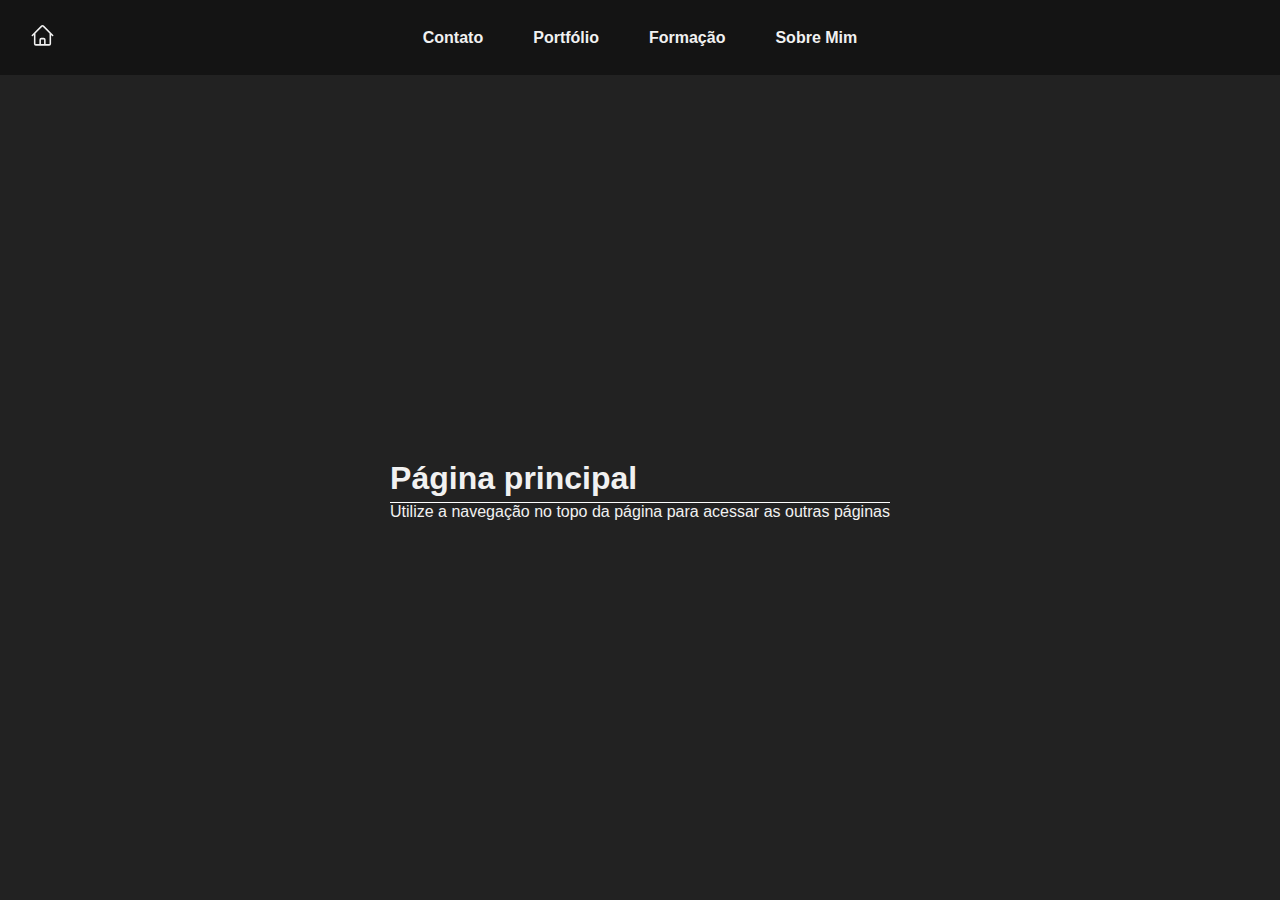
<file: index.html>
<!DOCTYPE html>
<html lang="pt-BR">

<head>
    <meta charset="UTF-8">
    <meta name="viewport" content="width=device-width, initial-scale=1.0">
    <link rel="stylesheet" href="./css/style.css">
    <title>Dashboard</title>
</head>

<body>
    <div class="container">
        <nav class="navbar center-flex">
            <a class="navbar-link navbar-home-link-wrapper" href="index.html">
                <svg xmlns="http://www.w3.org/2000/svg" fill="none" viewBox="0 0 24 24" stroke-width="1.5"
                    stroke="currentColor" class="size-6">
                    <path stroke-linecap="round" stroke-linejoin="round"
                        d="m2.25 12 8.954-8.955c.44-.439 1.152-.439 1.591 0L21.75 12M4.5 9.75v10.125c0 .621.504 1.125 1.125 1.125H9.75v-4.875c0-.621.504-1.125 1.125-1.125h2.25c.621 0 1.125.504 1.125 1.125V21h4.125c.621 0 1.125-.504 1.125-1.125V9.75M8.25 21h8.25" />
                </svg>
            </a>
            <div class="navbar-links-wrapper">
                <a class="navbar-link" href="./contact.html">Contato</a>
                <a class="navbar-link" href="./portfolio.html">Portfólio</a>
                <a class="navbar-link" href="./training.html">Formação</a>
                <a class="navbar-link" href="./about-me.html">Sobre Mim</a>
            </div>
        </nav>

        <!-- Conteúdo principal da página -->
        <main class="page-content center-flex">
            <!-- Container para o conteúdo textual -->
            <div>
                <!-- Título principal da página -->
                <h1>Página principal</h1>
                <!-- Instruções para o usuário -->
                <p>Utilize a navegação no topo da página para acessar as outras páginas</p>
            </div>
        </main>
    </div>
</body>

</html>
</file>
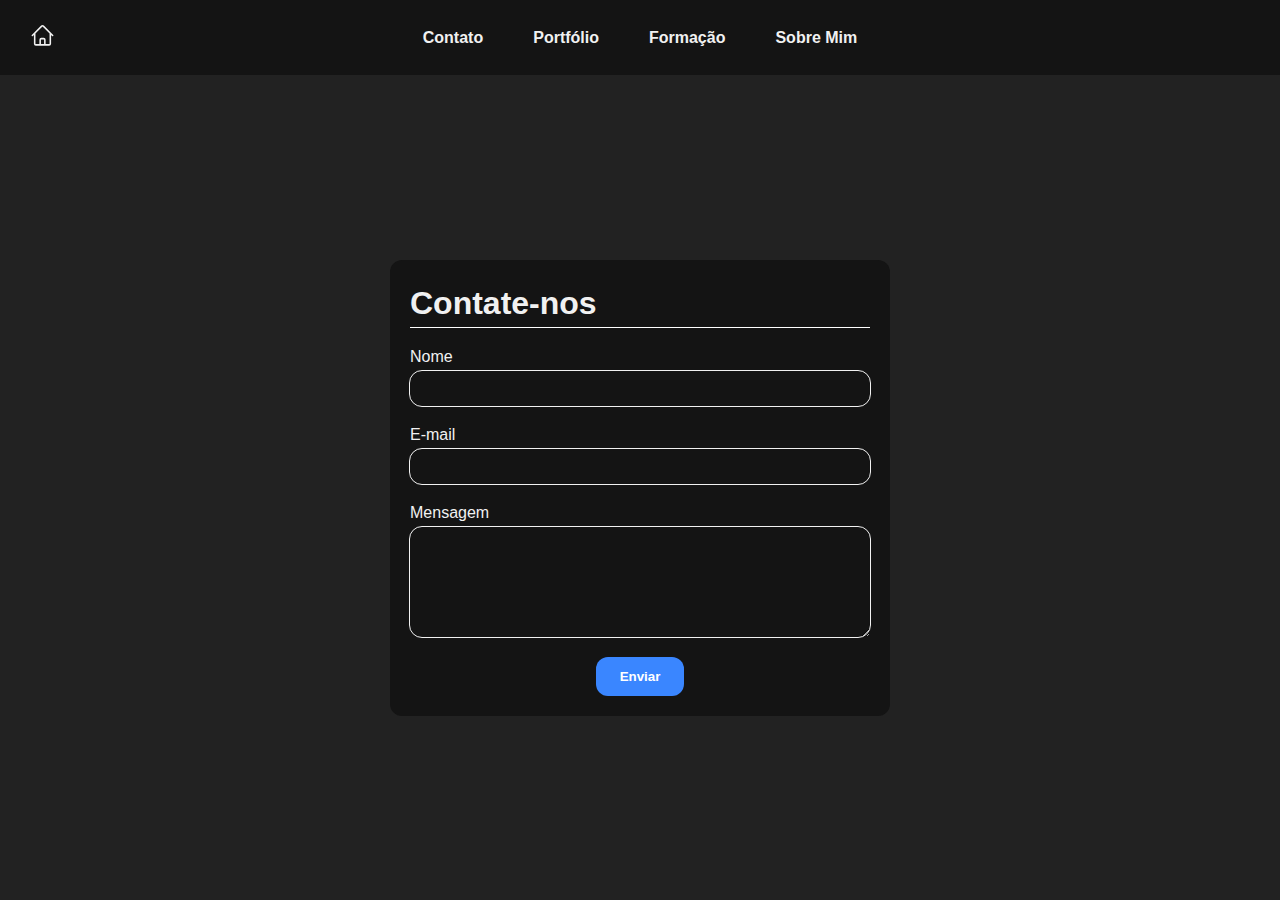
<file: contact.html>
<!DOCTYPE html>
<html lang="pt-BR">

<head>
    <meta charset="UTF-8">
    <meta name="viewport" content="width=device-width, initial-scale=1.0">
    <link rel="stylesheet" href="./css/style.css">
    <script src="./js/script.js" defer></script>
    <title>Contato</title>
</head>

<body>
    <div class="container">
        <nav class="navbar center-flex">
            <a class="navbar-link navbar-home-link-wrapper" href="index.html">
                <svg xmlns="http://www.w3.org/2000/svg" fill="none" viewBox="0 0 24 24" stroke-width="1.5"
                    stroke="currentColor" class="size-6">
                    <path stroke-linecap="round" stroke-linejoin="round"
                        d="m2.25 12 8.954-8.955c.44-.439 1.152-.439 1.591 0L21.75 12M4.5 9.75v10.125c0 .621.504 1.125 1.125 1.125H9.75v-4.875c0-.621.504-1.125 1.125-1.125h2.25c.621 0 1.125.504 1.125 1.125V21h4.125c.621 0 1.125-.504 1.125-1.125V9.75M8.25 21h8.25" />
                </svg>
            </a>
            <div class="navbar-links-wrapper">
                <a class="navbar-link" href="./contact.html">Contato</a>
                <a class="navbar-link" href="./portfolio.html">Portfólio</a>
                <a class="navbar-link" href="./training.html">Formação</a>
                <a class="navbar-link" href="./about-me.html">Sobre Mim</a>
            </div>
        </nav>
        <main class="page-content center-flex">

            <!-- Container do formulário de contato -->
            <div class="contact-form-wrapper">
                <h1>Contate-nos</h1>

                <!-- Formulário de contato com ID para manipulação via JavaScript -->
                <form class="form" id="contact-form">

                    <!-- Área que agrupa todos os campos de entrada -->
                    <div class="form-inputs-area">

                        <!-- Campo para o nome -->
                        <div class="input-area">
                            <label for="name-input">Nome</label>
                            <input name="name" type="text" class="form-input" id="name-input">
                        </div>

                        <!-- Campo para o e-mail -->
                        <div class="input-area">
                            <label for="email-input">E-mail</label>
                            <input name="email" type="email" class="form-input" id="email-input">
                        </div>

                        <!-- Campo para a mensagem -->
                        <div class="input-area">
                            <label for="message-input">Mensagem</label>
                            <textarea name="message" class="form-input" rows="6" id="message-input"></textarea>
                        </div>
                    </div>

                    <!-- Área do botão de envio -->
                    <div class="center-flex">
                        <button type="submit" class="form-button">Enviar</button>
                    </div>
                </form>
            </div>
        </main>
    </div>
</body>

</html>
</file>
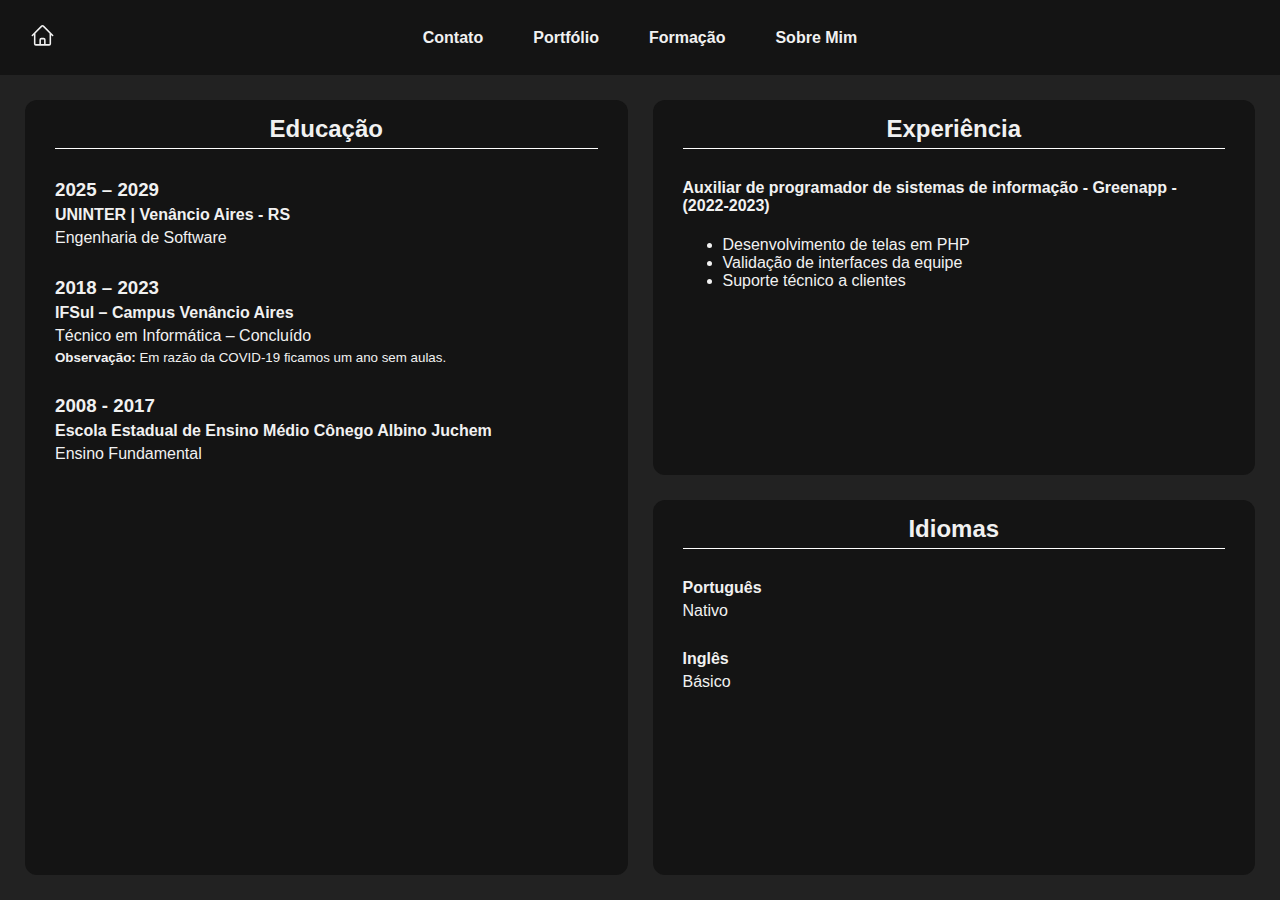
<file: training.html>
<!DOCTYPE html>
<html lang="pt-BR">

<head>
    <meta charset="UTF-8">
    <meta name="viewport" content="width=device-width, initial-scale=1.0">
    <link rel="stylesheet" href="./css/style.css">
    <title>Formação</title>
</head>

<body>
    <div class="container">
        <nav class="navbar center-flex">
            <a class="navbar-link navbar-home-link-wrapper" href="index.html">
                <svg xmlns="http://www.w3.org/2000/svg" fill="none" viewBox="0 0 24 24" stroke-width="1.5"
                    stroke="currentColor" class="size-6">
                    <path stroke-linecap="round" stroke-linejoin="round"
                        d="m2.25 12 8.954-8.955c.44-.439 1.152-.439 1.591 0L21.75 12M4.5 9.75v10.125c0 .621.504 1.125 1.125 1.125H9.75v-4.875c0-.621.504-1.125 1.125-1.125h2.25c.621 0 1.125.504 1.125 1.125V21h4.125c.621 0 1.125-.504 1.125-1.125V9.75M8.25 21h8.25" />
                </svg>
            </a>
            <div class="navbar-links-wrapper">
                <a class="navbar-link" href="./contact.html">Contato</a>
                <a class="navbar-link" href="./portfolio.html">Portfólio</a>
                <a class="navbar-link" href="./training.html">Formação</a>
                <a class="navbar-link" href="./about-me.html">Sobre Mim</a>
            </div>
        </nav>
        
        <!-- Conteúdo principal da página - seção de formação -->
        <main class="page-content training-content">
            <!-- Seção de Educação -->
            <div class="panel training-education-panel">
                <h2 class="center-flex">Educação</h2>
                <div class="panel-item-list">
                    <!-- Item 1: Graduação -->
                    <div class="panel-item">
                        <h3>2025 – 2029</h3>
                        <h4>UNINTER | Venâncio Aires - RS</h4>
                        <p>Engenharia de Software</p>
                    </div>
                    <!-- Item 2: Técnico/IFSul -->
                    <div class="panel-item">
                        <h3>2018 – 2023</h3>
                        <h4>IFSul – Campus Venâncio Aires</h4>
                        <p>Técnico em Informática – Concluído</p>
                        <small><b>Observação:</b> Em razão da COVID-19 ficamos um ano sem aulas.</small>
                    </div>
                    <!-- Item 3: Ensino Fundamental -->
                    <div class="panel-item">
                        <h3>2008 - 2017</h3>
                        <h4>Escola Estadual de Ensino Médio Cônego Albino Juchem</h4>
                        <p>Ensino Fundamental</p>
                    </div>
                </div>
            </div>
            
            <!-- Seção de Experiência Profissional -->
            <div class="panel training-experiences-panel">
                <h2 class="center-flex training-panel-title">Experiência</h2>
                <div class="panel-item-list">
                    <div class="panel-item">
                        <h4>Auxiliar de programador de sistemas de informação - Greenapp - (2022-2023)</h4>
                        <ul>
                            <li>Desenvolvimento de telas em PHP</li>
                            <li>Validação de interfaces da equipe</li>
                            <li>Suporte técnico a clientes</li>
                        </ul>
                    </div>
                </div>
            </div>
            
            <!-- Seção de Idiomas -->
            <div class="panel training-language-panel">
                <h2 class="center-flex">Idiomas</h2>
                <div class="panel-item-list">
                    <div class="panel-item">
                        <h4>Português</h4>
                        <p>Nativo</p>
                    </div>
                    <div class="panel-item">
                        <h4>Inglês</h4>
                        <p>Básico</p>
                    </div>
                </div>
            </div>
        </main>
    </div>
</body>

</html>
</file>
<file: css/style.css>
:root {
    --primary-color: #141414;
    --secondary-color: #222222;
    --text-color: #f1f1f1;
    --shadow-color: #ffffff;
    --white-shadow: 0 0 6px rgba(255, 255, 255, 0.6);
    --radius: 12px;
}

* {
    box-sizing: border-box;
}

body {
    font-family: 'Roboto Mono', sans-serif;
}

a {
    text-decoration: none;
}

input,
button,
textarea {
    border: none;
    outline: none;
}

html,
body,
h1,
h2,
h3,
h4,
h5,
p {
    margin: 0;
    padding: 0;
}

/*utils*/
.center-flex {
    display: flex;
    justify-content: center;
    align-items: center;
}

.container {
    width: 100vw;
    height: 100vh;
    display: grid;
    grid-template-columns: 1fr;
    grid-template-rows: 75px 1fr;
}

.page-content {
    width: 100%;
    height: 100%;
    background-color: var(--secondary-color);
    padding: 25px;
    color: var(--text-color);
    overflow-y: auto;
}

/*form*/
.form {
    display: flex;
    flex-direction: column;
    gap: 20px;
}

.form-inputs-area {
    display: flex;
    flex-direction: column;
    gap: 20px;
}

.form-input {
    padding: 10px;
    border-radius: var(--radius);
    color: var(--text-color);
    outline: 0.5px solid var(--text-color);
    background-color: var(--primary-color);
}

.form-button {
    background: #3a86ff;
    color: white;
    padding: 12px 24px;
    border-radius: var(--radius);
    font-weight: bolder;
    cursor: pointer;
    transition: background-color 0.3s;
}

.form-button:hover {
    background-color: #2667cc;
}

.input-area {
    color: var(--text-color);
    display: flex;
    flex-direction: column;
    gap: 5px;
}

.form-input:focus {
    box-shadow: 0 0 4px var(--text-color), 0 0 8px var(--text-color);
}

/*panel*/
.panel {
    display: flex;
    padding: 20px;
    flex-direction: column;
    background-color: var(--primary-color);
    color: var(--text-color);
    border-radius: var(--radius);
}

.panel>h3,
h2,
h1 {
    border-bottom: 0.5px solid white;
    padding: 5px 0px;
}

.panel-item-list {
    display: flex;
    flex-direction: column;
}

.panel-item {
    display: flex;
    flex-direction: column;
    gap: 5px;
    justify-content: start;
    margin-top: 30px;
}

/*card*/
.card {
    width: 225px;
    height: 350px;
    background-color: var(--primary-color);
    border-radius: var(--radius);
    display: flex;
    flex-direction: column;
    color: white;
    opacity: 0;
    transform: translateY(10px);
    animation: fadeUp 0.6s ease forwards;
    transition: transform 0.3s ease, box-shadow 0.3s ease;
}

.card:hover {
    transform: scale(1.025) translateY(-1.5px);
    box-shadow: var(--white-shadow);
}

@keyframes fadeUp {
    from {
        opacity: 0;
    }

    to {
        opacity: 1;
    }
}

.card-img {
    height: auto;
    width: 100%;
    border-radius: var(--radius) var(--radius) 0px 0px;
}

.card-info {
    height: 100%;
    width: 100%;
    display: flex;
    flex-direction: column;
    gap: 15px;
    padding: 10px;
    color: var(--text-color);
}

/*badge*/
.badge-list {
    display: flex;
    flex-direction: row;
    flex-wrap: wrap;
    gap: 8px;
}

.badge {
    display: flex;
    flex-direction: row;
    border-radius: var(--radius);
    gap: 5px;
    padding: 3px 10px;
    font-weight: 600;
    align-items: center;
    font-size: 12.5px;
    background-color: white;
    color: #1e1e1e;
}

.badge svg {
    width: 16px;
    height: 16px;
}

/*badge types*/
.js-badge {
    background-color: #EFD81D;
    color: black;
}

.ts-badge {
    background-color: #2F74C0;
    color: white;
}

.css-badge {
    background-color: #224CDB;
    color: white;
}

.html-badge {
    background-color: #DD4B25;
    color: white;
}

.react-badge {
    background-color: #00D1F7;
    color: #1e1e1e;
}

.next-badge {
    background-color: #1e1e1e;
    color: var(--text-color);
}

/*navbar*/
.navbar {
    position: relative;
    background-color: var(--primary-color);
}

.navbar-links-wrapper {
    display: flex;
    gap: 30px;
}

.navbar-link {
    color: var(--text-color);
    font-weight: bold;
    padding: 10px;
    border-radius: var(--radius);
    transition: all 0.3s ease;
}

.navbar-link:hover {
    box-shadow: var(--white-shadow);
}

.navbar-home-link-wrapper {
    position: absolute;
    left: 20px;
}

.navbar-home-link-wrapper svg {
    width: 25px;
    height: 25px;
    transition: all 0.3s ease;
}

/*contact page*/
.contact-content {
    background-color: var(--secondary-color);
}

.contact-form-wrapper {
    width: 500px;
    height: auto;
    color: var(--text-color);
    background-color: var(--primary-color);
    padding: 20px;
    border-radius: var(--radius);
    display: flex;
    flex-direction: column;
    gap: 20px;
}

/*portfolio*/
.portfolio-content {
    display: flex;
    flex-direction: row;
    flex-wrap: wrap;
    justify-content: space-around;
    align-items: center;
    gap: 20px;
}

/* training */
.training-content {
    display: grid;
    grid-template-columns: 1fr 1fr;
    grid-template-rows: 1fr 1fr;
    grid-template-areas:
        "education-panel experiences-panel"
        "education-panel language-panel";
    gap: 25px;
}

@media (max-width: 768px) {
    .training-content {
        grid-template-columns: 1fr;
        grid-template-areas:
            "education-panel"
            "experiences-panel"
            "language-panel";
    }
}

.training-experiences-panel {
    grid-area: experiences-panel;
    padding: 10px 30px;
}

.training-education-panel {
    grid-area: education-panel;
    padding: 10px 30px;
}

.training-language-panel {
    grid-area: language-panel;
    padding: 10px 30px;
}

/*about-me*/
.about-me-content {
    display: grid;
    grid-template-columns: repeat(2, minmax(0, 1fr));
    grid-template-rows: repeat(2, minmax(0, 1fr));
    grid-template-areas:
        "about-me-profile-panel about-me-text-panel"
        "about-me-profile-panel about-me-hobby-panel";
    gap: 20px;
}

@media (max-width: 768px) {
    .about-me-content {
        grid-template-columns: repeat(1, minmax(0, 1fr));
        grid-template-rows: repeat(3, auto);
        grid-template-areas:
            "about-me-profile-panel"
            "about-me-text-panel"
            "about-me-hobby-panel";
    }
}

.about-me-profile-panel {
    grid-area: about-me-profile-panel;
    display: flex;
    gap: 10px;
}

.about-me-profile-panel img {
    max-width: 300px;
    min-width: 100px;
    height: auto;
}

.about-me-profile-panel-data {
    width: 100%;
    height: 100%;
    display: flex;
    flex-direction: row;
    align-items: center;
    justify-content: space-around;
    margin-top: 10px;
}

.about-me-profile-panel-data svg {
    height: 50px;
    width: 50px;
    padding: 10px;
    border-radius: var(--radius);
    cursor: pointer;
    fill: currentColor;
    color: var(--text-color);
    transition: all 0.3s ease;
}

.about-me-profile-panel-data svg:hover {
    box-shadow: var(--white-shadow);
    transition: all 0.3s ease;
}

.about-me-text-panel {
    grid-area: about-me-text-panel;
}

.about-me-text-panel p {
    margin-top: 15px;
    text-align: justify;
}

.about-me-hobby-panel {
    grid-area: about-me-hobby-panel;
}
</file>
